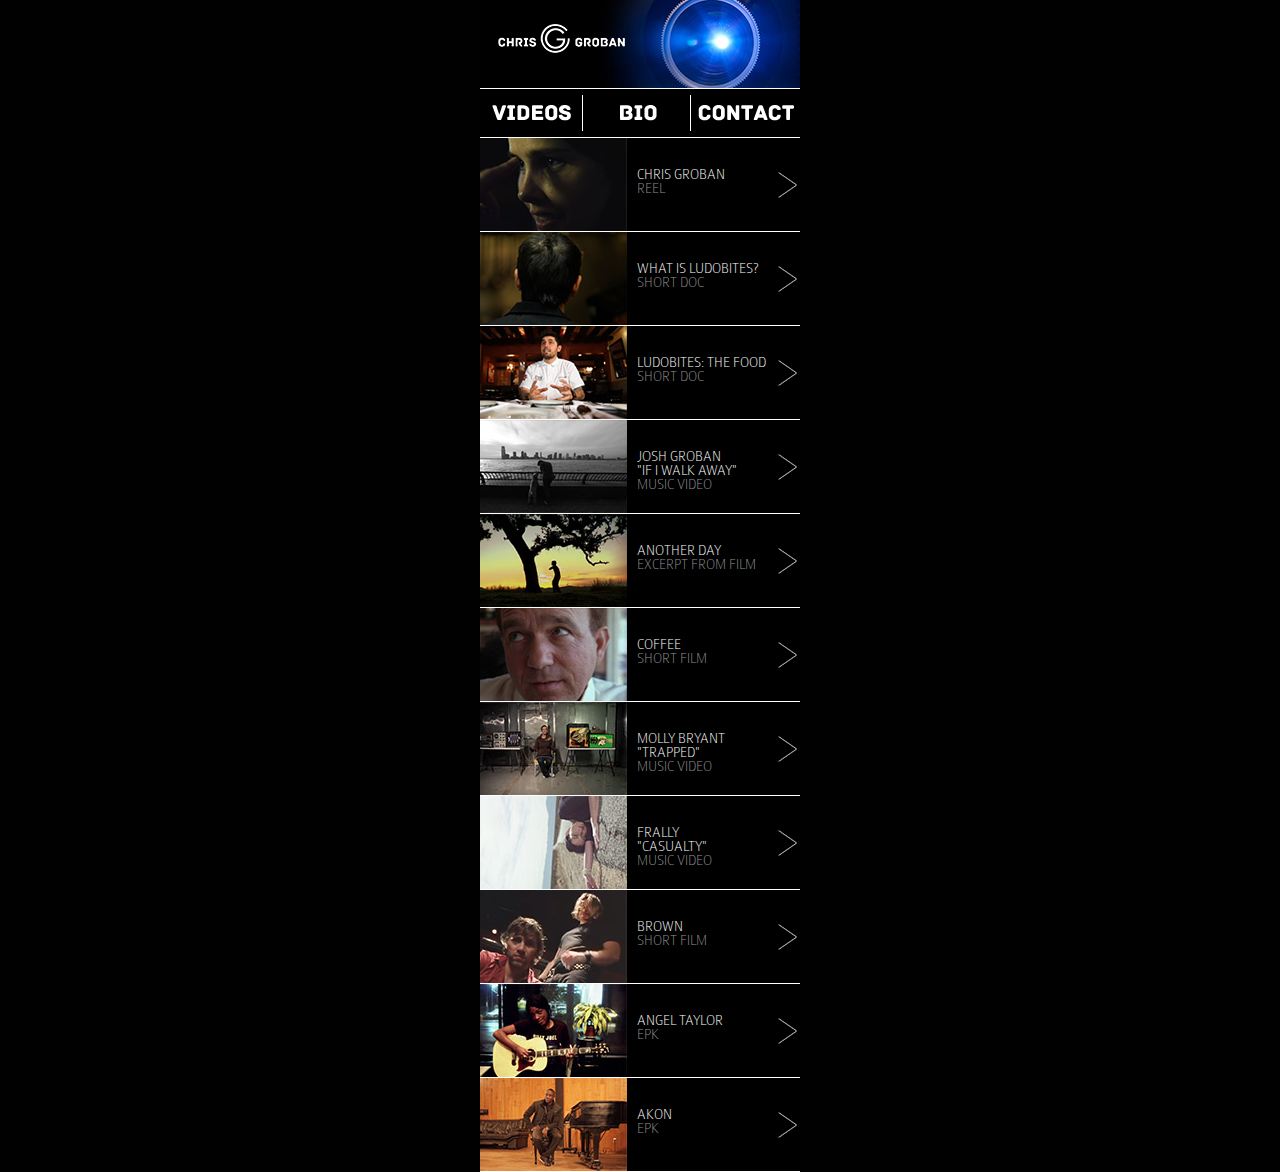
<file: mobile/index.html>
<!DOCTYPE html>
<html>
<head>
    <meta charset="utf-8">
    <meta name="viewport" content="width=device-width; initial-scale=1.0; maximum-scale=1.0'">
    <title>Chris Groban - Film Director - Los Angeles, California</title>
    <link href="css/style.css" rel="stylesheet">
    <script type="text/javascript" src="jquery-1.8.0.min.js"></script>
    <script type="text/javascript" src="js/main.js"></script>
</head>
<body>

<div id="wrap">

    <div id="header">
        <img src="img/header/logo.png" id="logo">
    </div>

    <div id="navigation">
        <ul>
            <li><a id="videos"><span class="ColabBol">Videos</span></a></li>
            <li><a id="bio"><span class="ColabBol">Bio</span></a></li>
            <li class="last"><a id="contact"><span class="ColabBol">Contact</span></a></li>
        </ul>
    </div>

    <div class="content" id="c-videos">
        <ul>

            <li class="video_link">
                <a href="http://chrisgroban.com/client_review/mp4forsite/REEL_Director_120119_1600_v2_720x405-ForSite-iPhone.m4v">
                    <img src="img/vid/v1.jpg">
                    <span class="text">Chris Groban</span>
                    <br>
                    <span class="grey">Reel</span>
                </a>
            </li>

            <li class="video_link">
                <a href="http://chrisgroban.com/client_review/mp4forsite/Ludo_WhatIsLudobites_110127_1500-QuickTime H.264-iPhone.m4v">
                    <img src="img/vid/v2.jpg">
                    <span class="text">What is Ludobites?</span>
                    <br>
                    <span class="grey">Short Doc</span>
                </a>
            </li>

            <li class="video_link">
                <a href="http://chrisgroban.com/client_review/mp4forsite/Ludo_FOOD_110125_1400-QuickTime%20H.264-iPhone.m4v">
                    <img src="img/vid/v3.jpg">
                    <span class="text">Ludobites: the Food</span>
                    <br>
                    <span class="grey">Short Doc</span>
                </a>
            </li>

            <li class="video_link">
                <a href="http://chrisgroban.com/client_review/mp4forsite/WalkAway_111203_1200-ForSite-iPhone.m4v">
                    <img src="img/vid/v4.jpg">
                    <span class="text">Josh Groban<br>"If I Walk Away"</span>
                    <br>
                    <span class="grey">Music Video</span>
                </a>
            </li>

            <li class="video_link">
                <a href="http://chrisgroban.com/client_review/mp4forsite/Excerpt from Another Day-iPhone.m4v">
                    <img src="img/vid/v5.jpg">
                    <span class="text">Another Day</span>
                    <br>
                    <span class="grey">Excerpt From Film</span>
                </a>
            </li>

            <li class="video_link">
                <a href="http://chrisgroban.com/client_review/mp4forsite/COFFEE-iPhone.m4v">
                    <img src="img/vid/v6.jpg">
                    <span class="text">Coffee</span>
                    <br>
                    <span class="grey">Short Film</span>
                </a>
            </li>

            <li class="video_link">
                <a href="http://chrisgroban.com/client_review/mp4forsite/TRAPPED_110505_1200-ForSite-iPhone.m4v">
                    <img src="img/vid/v7.jpg">
                    <span class="text">Molly Bryant<br>"Trapped"</span>
                    <br>
                    <span class="grey">Music Video</span>
                </a>
            </li>

            <li class="video_link">
                <a href="http://chrisgroban.com/client_review/mp4forsite/Frally_CASUALTY_101212_1000_FIN-ForSite-iPhone.m4v">
                    <img src="img/vid/v8.jpg">
                    <span class="text">Frally<br>"Casualty"</span>
                    <br>
                    <span class="grey">Music Video</span>
                </a>
            </li>

            <li class="video_link">
                <a href="http://chrisgroban.com/client_review/mp4forsite/BROWN-iPhone.m4v">
                    <img src="img/vid/v9.jpg">
                    <span class="text">Brown</span>
                    <br>
                    <span class="grey">Short Film</span>
                </a>
            </li>

            <li class="video_link">
                <a href="http://chrisgroban.com/client_review/mp4forsite/Angel Taylor EPK 2010-iPhone.m4v">
                    <img src="img/vid/v10.jpg">
                    <span class="text">Angel Taylor</span>
                    <br>
                    <span class="grey">EPK</span>
                </a>
            </li>

            <li class="video_link last" id="v11">
                <a href="http://chrisgroban.com/client_review/mp4forsite/1076_AEPK_101202_1000-ForSite-iPhone.m4v">
                    <img src="img/vid/v11.jpg">
                    <span class="text">Akon</span>
                    <br>
                    <span class="grey">EPK</span>
                </a>
            </li>

        </ul>

    </div>

    <div class="content" id="c-bio">
        <div id="c-bio-text">
            <p><span class="ColabBol">Chris Groban</span> lives in Los Angeles, CA where he writes and directs music videos, commercials, and documentaries.</p>
            <p>His hobbies include eating lox on a bagel and telling you to be quiet in movies.</p>
        </div>
    </div>

    <div class="content" id="c-contact">
        <div id="c-contact-text">
            <p>Executive Producer:</p>
            <p>Michael Appel</p>
            <p><a href="mailto:michaelfappel@gmail.com">michaelfappel@gmail.com</a></p>
        </div>
    </div>

</div>

</body>
</html>
</file>
<file: mobile/css/style.css>
/*******************************************************************************
 BOILERPLATE
*******************************************************************************/

html, body, div, span, applet, object, iframe, h1, h2, h3, h4, h5, h6, p, blockquote, pre, a, abbr, acronym, address, big, cite, code, del, dfn, em, img, ins, kbd, q, s, samp, small, strike, strong, sub, sup, tt, var, b, u, i, center, dl, dt, dd, ol, ul, li, fieldset, form, label, legend, table, caption, tbody, tfoot, thead, tr, th, td, article, aside, canvas, details, embed, figure, figcaption, footer, header, hgroup, menu, nav, output, ruby, section, summary, time, mark, audio, video {
    border: 0;
    font-size: 100%;
    font: inherit;
    margin: 0;
    padding: 0;
    vertical-align: baseline;
}

/* HTML5 display-role reset for older browsers */
article, aside, details, figcaption, figure, footer, header, hgroup, menu, nav, section {
    display: block;
}
body {
    line-height: 1;
}
ol, ul {
    list-style: none;
}
blockquote, q {
    quotes: none;
}
blockquote:before, blockquote:after, q:before, q:after {
    content: '';
    content: none;
}
table {
    border-collapse: collapse;
    border-spacing: 0;
}

/*******************************************************************************
 CUSTOM CSS
*******************************************************************************/
@font-face {
    font-family: Collaborate;
    src: url('../font/ColabThi.otf'), url('../font/ColabReg.eot'); /* IE9 */
}
@font-face {
    font-family: CollaborateBold;
    src: url('../font/ColabReg.otf'), url('../font/ColabBol.eot'); /* IE9 */
}
html {
    font-family: Collaborate, Arial, sans-serif;
}
body {
    background: #010101;
    color: #fff;
    margin: 0px;
    padding: 0px;
}
span.ColabBol {
    font-family: CollaborateBold, Arial, sans-serif
}
div#wrap {
    background: #000;
    margin: 0 auto;
    overflow: hidden;
    position: relative;
    width: 320px;
}
div#header {
    background: url('../img/header/bg.jpg') no-repeat top right;
    height: 88px;
    width: 100%;
}
img#logo {
    margin: 24px 0 0 18px;
}
div#navigation {
    border-bottom: 1px solid #fff;
    border-top: 1px solid #fff;
    width: 100%;
}
div#navigation li {
    border-right: 1px solid #fff;
    display: inline-block;
    margin: 6px 0 6px 0;
    text-align: center;
    width: 32%;
}
div#navigation li.last {
    border-right: none;
}
#navigation a {
    background-position: center center;
    background-repeat: no-repeat;
    cursor: pointer;
    display: inline-block;
    max-height: 100%;
    min-height: 36px;
    text-indent: -9999em;
    width: 100%;
}
a#videos {
    background-image: url('../img/nav/videos.png');
}
a#bio {
    background-image: url('../img/nav/bio.png');
}
a#contact {
    background-image: url('../img/nav/contact.png');
}
div.content {
    min-height: 260px;
}
#c-bio {
    background: url('../img/bio-bg.jpg') no-repeat top right;
    display: none;
}
#c-bio-text {
    display: inline-block;
    font-size: 14px;
    margin: 45px 18px 0 18px;
    width: 160px;
}
#c-bio-text p {
    margin-bottom: 20px;
}
#c-contact {
    display: none;
    font-size: 24px;
    text-align: center;
}
#c-contact-text {
    display: inline-block;
    margin-top: 65px;
}
#c-contact p {
    margin-bottom: 6px;
}
#c-contact a {
    color: #fff;
    text-decoration: underline;
}
div.content li {
    border-bottom: 1px solid #fff;
    display: block;
    height: 93px;
    width: 100%;
}
#c-videos {
    text-transform: uppercase;
}
#c-videos a {
    color: #fff;
    display: inline-block;
    font-family: Collaborate;
    font-size: 14px;
    height: 100%;
    text-decoration: none;
    width: 100%;
}
span.text {
    display: inline-block;
    margin-left: 49%;
    margin-top: 30px;
}
.arrow {
    display: inline-block;
    float: right;
    height: 26px;
    margin-right: 3px;
    margin-top: 33px;
    width: 19px;
}
span.grey {
    color: #939393;
    margin-left: 49%;
    margin-top: 35px;
}
.video_link {
    background-image: url('../img/arrow.png');
    background-position: 99% 50%;
    background-repeat: no-repeat;
    background-size: 19px 26px;
}
.video_link img {
    left:-20px;
    position: absolute;
}
</file>
